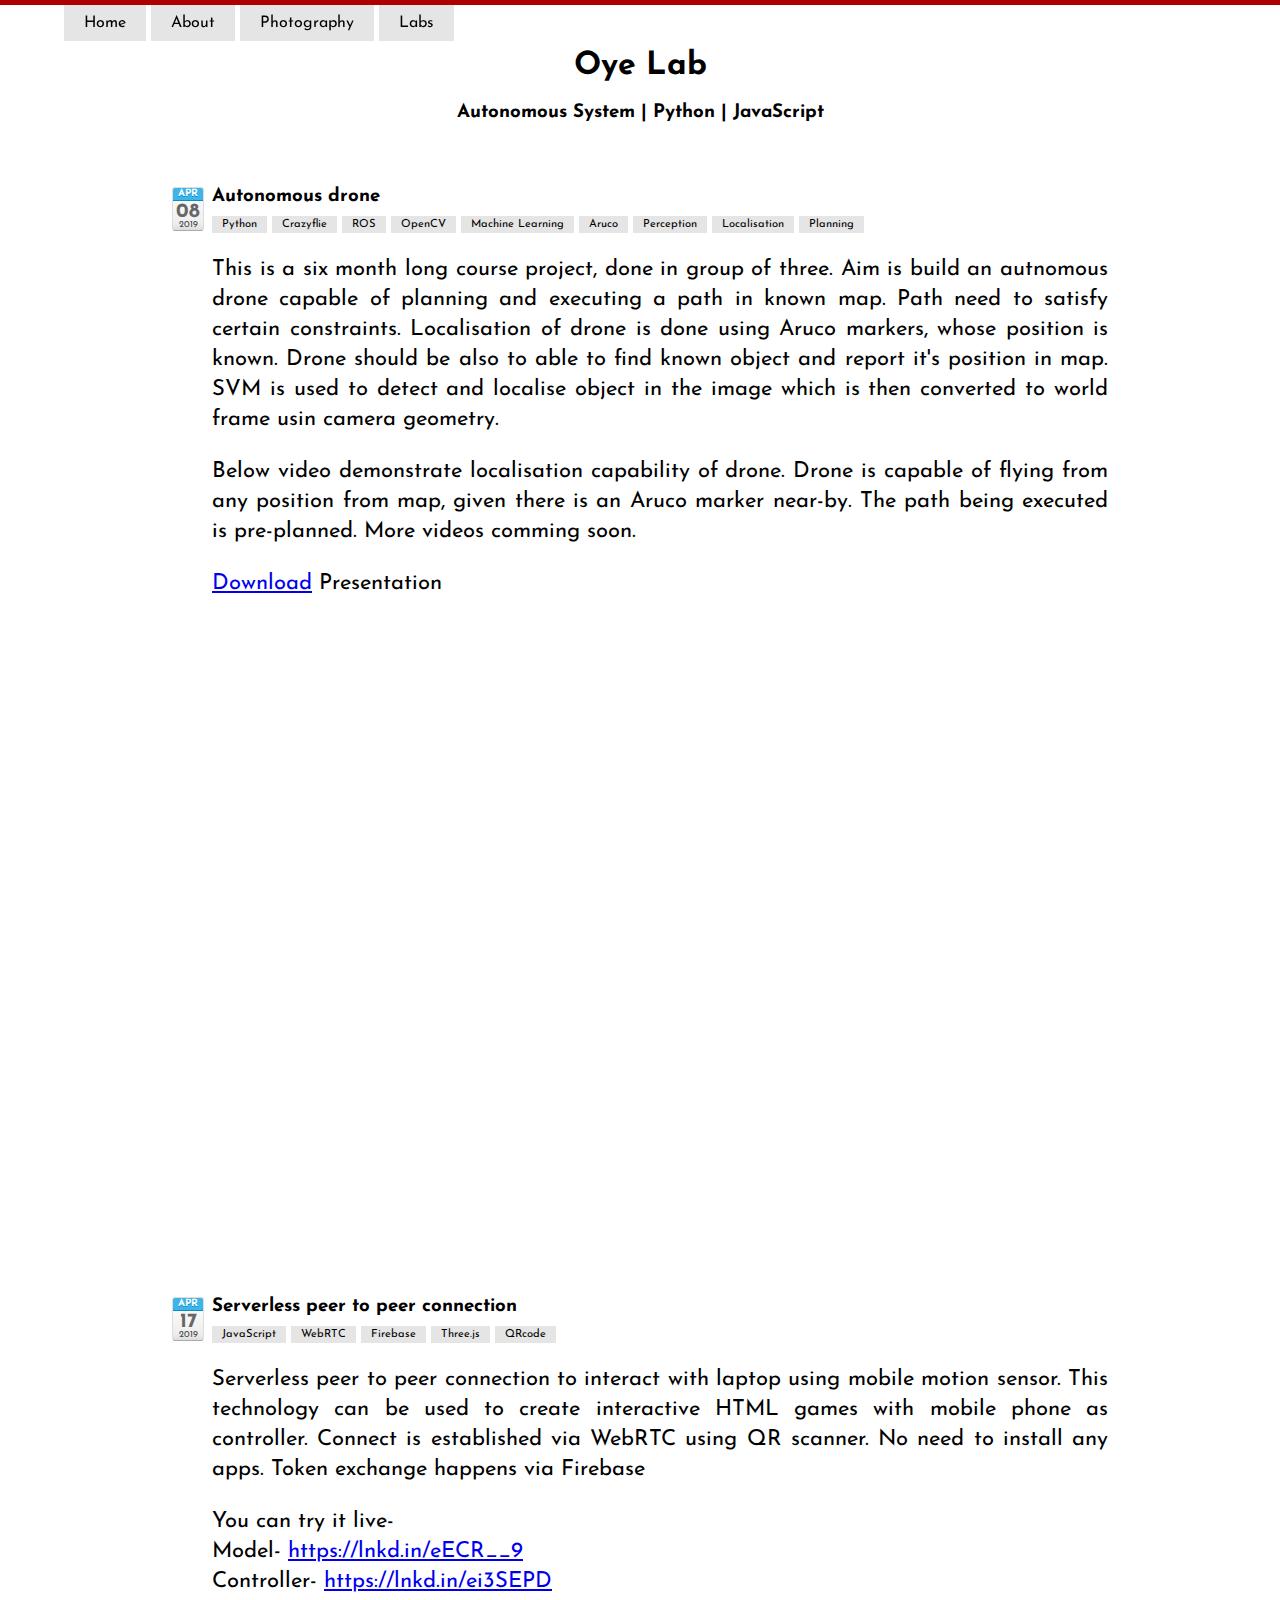
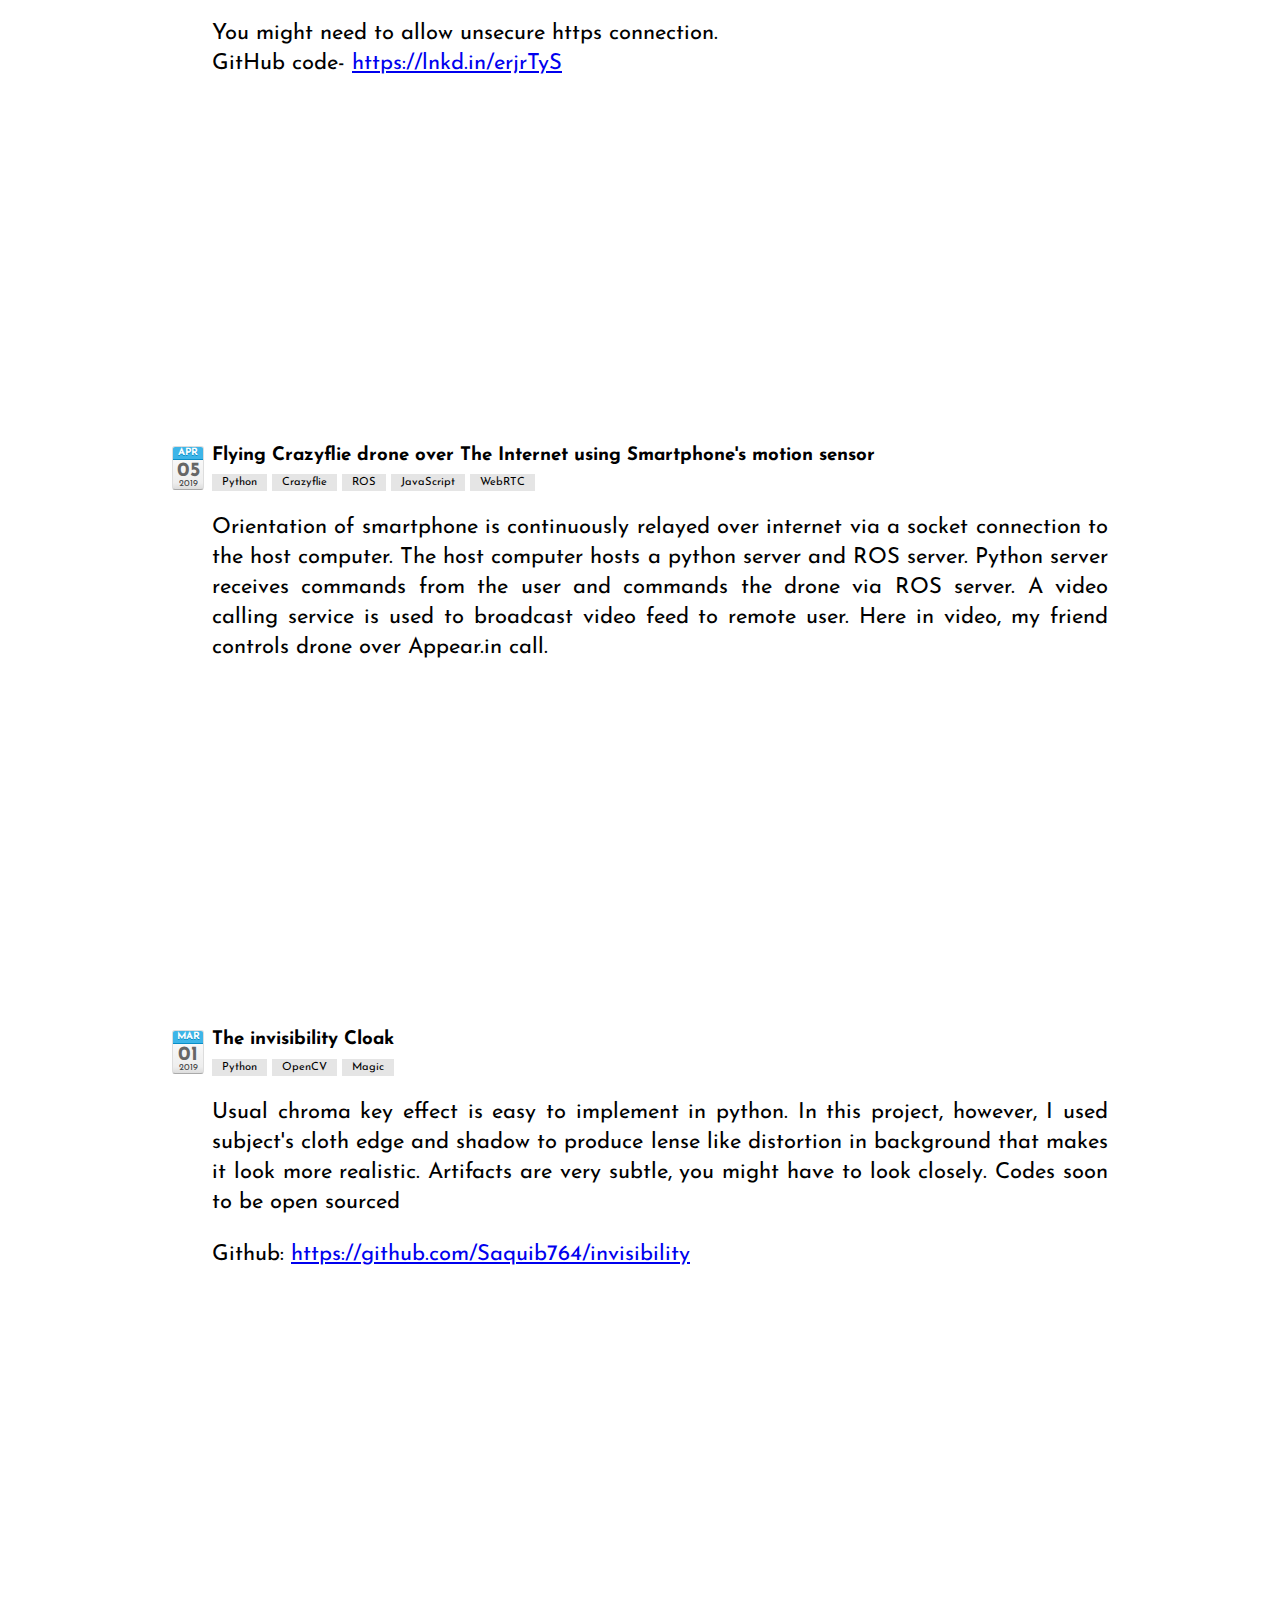
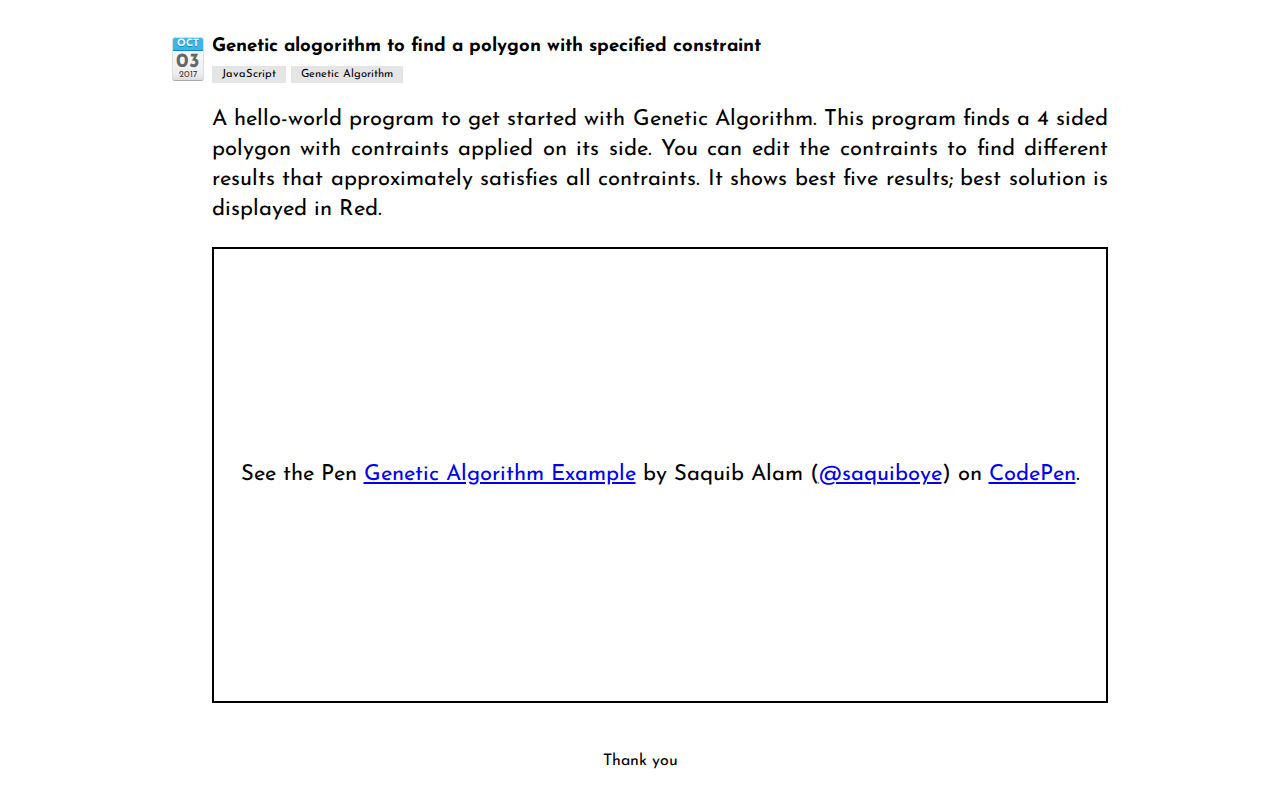
<file: index.html>
<!DOCTYPE html>

<html lang="en">
<head>
	<meta name="theme-color" content="#af0000">

    <meta name="viewport" content="width=device-width, initial-scale=1.0, maximum-scale=1.0, user-scalable=0" />

	<title>Labs Saquib Alam</title>
	<link rel="stylesheet" href="css/index.css" type="text/css" media="screen" title="no title" charset="utf-8" />
	<link rel="stylesheet" href="css/knowme.css" type="text/css" media="screen" title="no title" charset="utf-8" />
	<link rel="stylesheet" href="css/labs.css" type="text/css" media="screen" title="no title" charset="utf-8" />
	<link rel="stylesheet" href="https://use.fontawesome.com/releases/v5.5.0/css/all.css" integrity="sha384-B4dIYHKNBt8Bc12p+WXckhzcICo0wtJAoU8YZTY5qE0Id1GSseTk6S+L3BlXeVIU" crossorigin="anonymous">


</head>

<body>
	<div class="container1">
		<h1 style="text-align: center; margin-top: 50px;">Oye Lab</h1>
		<h3 style="text-align: center;">Autonomous System | Python | JavaScript</h3>
		<br/>

		<div class="projectItem">
			<div class="dateBox">
				<span class="month">Apr</span>
				<span class="day">08</span>
				<span class="year">2019</span>
			</div>
			<h3>Autonomous drone</h3>
			<div class="tag">
				<span>Python</span>
				<span>Crazyflie</span>
				<span>ROS</span>
				<span>OpenCV</span>
				<span>Machine Learning</span>
				<span>Aruco</span>
				<span>Perception</span>
				<span>Localisation</span>
				<span>Planning</span>
			</div>
			<p>This is a six month long course project, done in group of three. Aim is build an autnomous drone capable of planning and executing a path in known map. Path need to satisfy certain constraints. Localisation of drone is done using Aruco markers, whose position is known. Drone should be also to able to find known object and report it's position in map. SVM is used to detect and localise object in the image which is then converted to world frame usin camera geometry.</p>
			<p>Below video demonstrate localisation capability of drone. Drone is capable of flying from any position from map, given there is an Aruco marker near-by.  The path being executed is pre-planned. More videos comming soon. </p>
			<p><a target="_blank" href="/docs/pras2018.pdf">Download</a> Presentation</p>

			<iframe width="560" height="315" src="https://www.youtube.com/embed/LxrwtH2HTXU" frameborder="0" allow="accelerometer; autoplay; encrypted-media; gyroscope; picture-in-picture" allowfullscreen></iframe>
			<br>
			<iframe width="560" height="315" src="https://www.youtube.com/embed/JBJQxv_AkvA" frameborder="0" allow="accelerometer; autoplay; encrypted-media; gyroscope; picture-in-picture" allowfullscreen></iframe>
		</div>

		<div class="projectItem">
			<div class="dateBox">
				<span class="month">Apr</span>
				<span class="day">17</span>
				<span class="year">2019</span>
			</div>
			<h3>Serverless peer to peer connection</h3>
			<div class="tag">
				<span>JavaScript</span>
				<span>WebRTC</span>
				<span>Firebase</span>
				<span>Three.js</span>
				<span>QRcode</span>
			</div>
			<p>Serverless peer to peer connection to interact with laptop using mobile motion sensor. This technology can be used to create interactive HTML games with mobile phone as controller. Connect is established via WebRTC using QR scanner. No need to install any apps. Token exchange happens via Firebase</p>
			<p>
				You can try it live- <br>
				Model- <a href="https://lnkd.in/eECR__9"> https://lnkd.in/eECR__9</a><br>
				Controller- <a href="https://lnkd.in/ei3SEPD"> https://lnkd.in/ei3SEPD</a>
			</p>
			<p>You might need to allow unsecure https connection.<br>
				GitHub code- <a href="https://lnkd.in/erjrTyS">https://lnkd.in/erjrTyS</a>

			</p>

			<iframe width="560" height="315" src="https://youtube.com/embed/GenRmy69HPg" frameborder="0" allow="accelerometer; autoplay; encrypted-media; gyroscope; picture-in-picture" allowfullscreen></iframe>
		</div>

		<div class="projectItem">
			<div class="dateBox">
				<span class="month">Apr</span>
				<span class="day">05</span>
				<span class="year">2019</span>
			</div>
			<h3>Flying Crazyflie drone over The Internet using Smartphone's motion sensor</h3>
			<div class="tag">
				<span>Python</span>
				<span>Crazyflie</span>
				<span>ROS</span>
				<span>JavaScript</span>
				<span>WebRTC</span>
			</div>
			<p>Orientation of smartphone is continuously relayed over internet via a socket connection to the host computer. The host computer hosts a python server and ROS server. Python server receives commands from the user and commands the drone via ROS server. A video calling service is used to broadcast video feed to remote user. Here in video, my friend controls drone over Appear.in call.</p>

			<iframe width="560" height="315" src="https://www.youtube.com/embed/3TlEUlyPReI" frameborder="0" allow="accelerometer; autoplay; encrypted-media; gyroscope; picture-in-picture" allowfullscreen></iframe>
		</div>

		<div class="projectItem">
			<div class="dateBox">
				<span class="month">Mar</span>
				<span class="day">01</span>
				<span class="year">2019</span>
			</div>
			<h3>The invisibility Cloak</h3>
			<div class="tag">
				<span>Python</span>
				<span>OpenCV</span>
				<span>Magic</span>
			</div>
			<p>Usual chroma key effect is easy to implement in python. In this project, however, I used subject's cloth edge and shadow to produce lense like distortion in background that makes it look more realistic. Artifacts are very subtle, you might have to look closely. Codes soon to be open sourced</p>
			<p>Github: <a target="_blank" href="https://github.com/Saquib764/invisibility">https://github.com/Saquib764/invisibility</a></p>

			<iframe width="560" height="315" src="https://www.youtube.com/embed/Rox3RDxOx3Q" frameborder="0" allow="accelerometer; autoplay; encrypted-media; gyroscope; picture-in-picture" allowfullscreen></iframe>
		</div>


		<div class="projectItem">
			<div class="dateBox">
				<span class="month">Oct</span>
				<span class="day">03</span>
				<span class="year">2017</span>
			</div>
			<h3>Genetic alogorithm to find a polygon with specified constraint</h3>
			<div class="tag">
				<span>JavaScript</span>
				<span>Genetic Algorithm</span>
			</div>
			<p>A hello-world program to get started with Genetic Algorithm. This program finds a 4 sided polygon with contraints applied on its side. You can edit the contraints to find different results that approximately satisfies all contraints. It shows best five results; best solution is displayed in Red.</p>

			<p class="codepen" data-height="456" data-theme-id="0" data-default-tab="js,result" data-user="saquiboye" data-slug-hash="MEOWjy" style="height: 456px; box-sizing: border-box; display: flex; align-items: center; justify-content: center; border: 2px solid; margin: 1em 0; padding: 1em;" data-pen-title="Genetic Algorithm Example">
				<span>See the Pen <a href="https://codepen.io/saquiboye/pen/MEOWjy/">
				Genetic Algorithm Example</a> by Saquib Alam (<a href="https://codepen.io/saquiboye">@saquiboye</a>)
				on <a href="https://codepen.io">CodePen</a>.</span>
			</p>
			<script async src="https://static.codepen.io/assets/embed/ei.js"></script>
		</div>


		<div class="footer" style="text-align: center;">Thank you</div>
	</div>


	<div class="social">
		<!-- <span>Get in touch</span><br> -->
		<a href="https://www.linkedin.com/in/saquiboye" target="_blank" class="fab fa-linkedin"></a>
		<a href="https://www.fb.com/saquibiitb" target="_blank" class="fab fa-facebook"></a>
		<a href="https://www.instagram.com/saquiboye/" target="_blank" class="fab fa-instagram"></a>
		<a href="https://github.com/Saquib764" target="_blank" class="fab fa-github"></a>
	</div>
	<div class="border"></div>
	<div class="menu">
		<a href="/">Home</a>
		<a href="/#about">About</a>
		<a href="/#photography">Photography</a>
		<a href="/labs">Labs</a>
	</div>

</body>

<script src="js/index.js"></script>
</html>
<script>
  (function(i,s,o,g,r,a,m){i['GoogleAnalyticsObject']=r;i[r]=i[r]||function(){
  (i[r].q=i[r].q||[]).push(arguments)},i[r].l=1*new Date();a=s.createElement(o),
  m=s.getElementsByTagName(o)[0];a.async=1;a.src=g;m.parentNode.insertBefore(a,m)
  })(window,document,'script','https://www.google-analytics.com/analytics.js','ga');

  ga('create', 'UA-104247270-1', 'auto');
  ga('send', 'pageview');

</script>
</file>
<file: css/index.css>
@import url('https://fonts.googleapis.com/css?family=Josefin+Sans:400,700');
body{
	margin: 0;
	padding: 0;
	font-family: 'Josefin Sans', sans-serif;
	background: rgba(20,10,10,1);
	color: white;
	padding-bottom: 150px;
}
div.container{
	width: 100%;
	padding-top: 20vh;
}

div.menu{
	position: fixed;
	top: 5px;
	left: 5%;
	z-index: 10;
	padding-bottom: 60px;
}
div.menu.shadow-black{
	background-image: linear-gradient(rgba(20,10,10,1), rgba(20,10,10,1), rgba(0,0,0,0));
}
div.menu>span, div.menu>a{
	text-decoration: none;
	padding: 10px 20px;
	background: rgba(255,255,255, 0.1);
	margin-right: 5px;
	transition: 0.5s padding-top;
	float: left;
	display: inline-block;
	color: inherit;
}
div.menu>span:hover, div.menu>a:hover{
	padding-top: 20px;
	cursor: pointer;
}

div.border{
	height: 5px;
	width: 100%;
	background-color: #af0000;
	position: fixed;
	top: 0px;
	z-index: 10;
}

div.social{
	position: absolute;
	bottom: 10vh;
	left: 5vw;
	z-index: 10;
}

div.social .fab {
	width: 30px;
	font-size: 30px;
	margin-right: 4px;
	text-align: center;
	text-decoration: none;
	opacity: 0.8;
	/*background: white;*/
	color: white;
	padding: 3px 5px;
}
div.social .fab:hover{
	opacity: 1;
}

div.landing{
	width: 100%;
	height: 100vh;
	font-family: 'Josefin Sans', sans-serif;
}
div.landing::before{
	content: " ";
	width: 100%;
	height: 100vh;
	position: absolute;
	background-image: url("../images/landing_laptop.jpg");
	filter: grayscale(0.9);
	background-size: cover;
}
div.landing::after{
	content: " ";
	width: 100%;
	height: 25vh;
	position: absolute;
	top: 75vh;
	z-index: 5;
	background-image: linear-gradient(rgba(0,0,0,0), rgba(20,10,10,1));
}
div.landing>div.contain-all{
	position: relative;
	width: 100%;
	height: 100%;
	background: rgba(0,0,0,0.2);
}

div.landing div.landing-holder{
	/*border-top: 5px solid #af0000;*/
	padding-top: 35vh;
	padding-left: 5%;
	text-align: left;
	color: white;
	text-transform: uppercase;
	font-size: 20px;
}
div.landing div.landing-holder>div.info {
	border-left: 5px solid;
	padding-bottom: 0px;
}
div.landing div.landing-holder span{
	display: block;
	padding: 10px;
}
div.landing div.landing-holder span.name{
	font-weight: bold;
	font-size: 70px;
}

div.landing div.landing-holder span.skill{
	color: rgb(0,0,0, 0.8);
	background: white;
	width: fit-content;
}

div.landing a.know{
	border-left: 3px solid;
	text-decoration: none;
	margin-top: 40px;
	display: inline-block;
	color: white;
	background-color: black;
	padding: 15px;
	line-height: 30px;
	position: relative;
}
div.landing a.know::after{
	content: " ";
	width: 0;
	height: 0;
	left: 100%;
	top: 0;
	position: absolute;
	border-left: 0px solid black;
	border-top: 30px solid transparent;
	border-bottom: 30px solid transparent;
	transition: border-left 0.2s;
}
div.landing a.know:hover::after{
	border-left: 30px solid black;
}
div.landing a.know>span{
	display: inline-block;
}

.mobile-only{
	display: none !important;
}



div#about>div{
	margin: auto;
	width: 70vw;
	min-width: 600px;
	position: relative;
	display: flex;
}

div .title{
	text-align: center;
	font-size: 3.5em;
}

div#about div.item{
	width: 50%;
	position: relative;
	display: inline-block;
	color: rgba(255,255,255, 0.5);
	/*float: left;*/
}
div#about div.item>div{
	margin: 10px;
	padding: 50px;
	align-items: center;
	text-align: center;
	line-height: 1.5em;
}
div#about div.item img{
	width: 200px;
	border-radius: 120px;
	opacity: 0.9;
}
div#about div.item a{
	color: rgba(255,255,255,0.7);
	font-weight: bold;
}






div#photography{
	background: black;
	color: white;
	padding-bottom: 50px;
	padding-top: 10vh;
}

div#photography>div.thumb{
	width: 70%;
	display: block;
	position: relative;
	margin: auto;
}

div#photography>div.lightbox{
	left: 0;
	top: 0;
	height: 100vh;
	width: 100vw;
	display: none;
	position: fixed;
	background: rgba(255,255,255, 0.9);
	z-index: 100;
}

div#photography div.thumb img{
	width: 32%;
	margin-bottom: 20px;
}


div#photography div.lightbox img{
	height: 80vh;
	margin: auto;
	display: block;
	margin-top: 10vh;
}



div#mobile{
	display: none;
	opacity: 0;
}


/* MOBILE CSS */
@media only screen and (orientation: portrait) {
div#mobile{
	opacity: 1;
}

.mobile-only{
	display: inherit;
}

div.landing::before{
	background-image: url("../images/landing_mobile.jpg");
}
div.menu{
	left: unset;
	width: 100%;
	text-align: center;
}
div.menu>span{
	float: unset;
}
div.menu>span:hover{
	padding-top: 10px;
}

div.landing div.landing-holder{
	/*border-top: 5px solid #af0000;*/
	padding-top: 45vh;
	width: 100%;
	padding-left: 0;
	text-align: center;
	font-size: 14px;
}
div.landing div.landing-holder>div.info {
	border-left: none;
	padding-bottom: 5px;
}
div.landing div.landing-holder span.name{
	font-size: 30px;
	padding-top: 0;
}
div.social{
	width: 100%;
	text-align: center;
	left: 0;
	top: 85vh;
}

div.landing div.landing-holder>div.skill {
	background: white;
	position: fixed;
	bottom: 0;
	text-align: left;
	width: 100%;
}

div.landing a.know::after{
	display: none;
}
div.landing a.know{
	margin-top: 20px;
	display: inline-block;
	color: white;
	background-color: black;
	padding: 5px;
	line-height: normal;
	position: relative;
}
div.landing a.know span{
	display: inline-block !important;
	padding: 0;
}



div#about>div{
	width: 100%;
	min-width: unset;
	display: table;
}
div#about div.item{
	width: 100%;
}

div#about div.item>div{
	padding: 20px;
}

div#photography>div.thumb{
	width: 90%;
}

div#photography>div.thumb img{
	width: 100%;
}

div#photography>div.lightbox{
	display: none;
}


}
</file>
<file: css/knowme.css>
@import url('https://fonts.googleapis.com/css?family=Josefin+Sans:400,700');
body, div{
	margin: 0;
	padding: 0;
	font-family: 'Josefin Sans', sans-serif;
}

div.container{
	width: 100%;
	height: 100vh;
	display: inline-block;
}

div.social{
	position: fixed;
	bottom: 5vh;
	left: 5vw;
	color: white;
	text-align: center;
}

div.social .fab {
	width: 30px;
	font-size: 30px;
	margin-right: 4px;
	text-align: center;
	text-decoration: none;
	opacity: 0.8;
	/*background: white;*/
	padding: 3px 5px;
	color: inherit;
}
div.social .fab:hover{
	opacity: 1;
}


div.container>div.menu{
	width: 20%;
	height: 100vh;
	background: black;
	float: left;
}
div.container>div.menu a{
	color: white;
	display: block;
	line-height: 60px;
	font-size: 20px;
	text-decoration: none;
	padding-left: 10px;
}
div.container>div.menu a.active{
	background: rgba(255,255,255, 0.2);
	border-left: 3px solid;
	position: relative;
}
div.container>div.menu a.active::after{
	content: " ";
	position: absolute;
	left: 100%;
	border: 30px solid transparent;
	border-left: 20px solid rgba(0,0,0,0.8);
	display: block;
	top: 0;
}
div.container>div.content{
	width: 80%;
	height: 100%;
	display: inline-block;
	background: rgba(0,0,0,0.1);
}
div.container>div.content div.page{
	display: none;
	padding-left:50px;
	padding-top: 20px;
	position: relative;
}
div.container>div.content div.page.show{
	display: block;
}


div.container>div.content div.page div.box{
	width: 300px;
	display: inline-table;
	border: 1px solid black;
	border-radius: 3px;
	margin: 5px;
	margin-bottom: 15px;
	left: 10px;
	opacity: 0;
	/*float: left;*/
	position: relative;
	transition: opacity .4s, left .4s;
}

div.container>div.content div.page.active div.box{
	left: 0;
	opacity: 1;
}

div.container>div.content div.page div.box div.top{
	padding: 10px;
	padding-top: 30px;
	padding-bottom: 10px;
	position: relative;
	top: 0;
	transition: top 0.4s;
	height: 100px;
}
div.container>div.content div.page div.box:hover div.top{
	top: -10px;
}
div.container>div.content div.page div.box img{
	display: block;
	max-width: 100%;
	max-height: 100%;
	margin: auto;
}
div.container>div.content div.page div.box a{
	text-decoration: none;
	background: black;
	display: block;
	padding: 10px;
	padding-top: 15px;
	color: white;
	height: 100px;
	font-size: 15px;
	line-height: 20px;
}

div.container>div.top-menu{
	line-height: 40px;
	display: none;
	background: black;
	padding-left: 10px;
	color: white;
}


/* MOBILE CSS */
@media only screen and (orientation: portrait) {
div.container>div.menu{
	position: absolute;
	left: -90vw;
	width: 90vw;
	z-index: 10;
	transition: left .4s;
}
div.container>div.menu.active{
	left: 0;
}

div.container>div.menu a{
	line-height: 40px;
	font-size: 18px;
}

div.container>div.menu a.active::after{
	display: none;
}

div.container>div.top-menu{
	display: block;
}

div.container>div.content{
	width: 100%;
}

div.container>div.content div.page{
	padding-left: 20px;
	padding-right: 20px;
}
div.container>div.content div.page div.box{
	width: unset;
}

div.social{
	color: black;
	width: 100%;
	bottom: 10px;
	left: 0
}

}
</file>
<file: css/labs.css>
body{
  background: transparent;
  color: black;
}
div.menu>a, div.menu>span{
  background: rgba(0,0,0,0.1);
}

span {
  display: block;
}
.projectItem {
  display: block;
  position: relative;
  margin: 0 auto;
  margin-top: 30px;
  padding: 0 0 0 40px;
  width: 70%;
}
p {
  font-size: 22px;
  line-height: 30px;
  text-align: justify;
}
.dateBox {
  display: block;
  position: absolute;
  top: 0;
  left: 0;
  width: 30px;
  margin-right: 5px;
  font-size: 10px;
  font-weight: bold;
  line-height: 11px;
  color: #444;
  text-align: center;
  text-transform: uppercase;
  background: #fafafa; /* Old browsers */
  background: -moz-linear-gradient(top,  #ffffff 0%, #eeeeee 85%, #dddddd 100%); /* FF3.6+ */
  background: -webkit-gradient(linear, left top, left bottom, color-stop(0%,#ffffff), color-stop(85%,#eeeeee), color-stop(100%,#dddddd)); /* Chrome,Safari4+ */
  background: -webkit-linear-gradient(top,  #ffffff 0%,#eeeeee 85%,#dddddd 100%); /* Chrome10+,Safari5.1+ */
  background: -o-linear-gradient(top,  #ffffff 0%,#eeeeee 85%,#dddddd 100%); /* Opera 11.10+ */
  background: -ms-linear-gradient(top,  #ffffff 0%,#eeeeee 85%,#dddddd 100%); /* IE10+ */
  background: linear-gradient(to bottom,  #ffffff 0%,#eeeeee 85%,#dddddd 100%); /* W3C */
  filter: progid:DXImageTransform.Microsoft.gradient( startColorstr='#ffffff', endColorstr='#dddddd',GradientType=0 ); /* IE6-9 */
  border: 1px solid #ddd;
  border-bottom: 1px solid #aaa;
  border-radius: 3px;
  -webkit-border-radius: 3px;
}
.day {
  position: relative;
  top: 2px;
  font-size: 20px;
  font-weight: bold;
  line-height: 20px;
  color: #666;
}
.month {
  color: #fff;
  line-height: 12px;
  background: #3DB5E8;
  border-radius: 2px 2px 0 0;
  -webkit-border-radius: 2px 2px 0 0;
  box-shadow: 0px 1px 0px #098ec7;
  -webkit-box-shadow: 0px 1px 0px #098ec7;
  text-shadow: 0px 1px 0px #098ec7;
}
.year {
  font-size: 9px;
  line-height: 10px;
  font-weight: normal;
  border-radius: 0 0 2px 2px;
  -webkit-border-radius: 0 0 2px 2px;
}
.projectItem div.tag{
  margin-top: -10px;
}
.projectItem div.tag span{
  display: inline-block;
  padding: 3px 10px;
  font-size: 0.7em;
  background: rgba(0,0,0,0.1);
  margin-top: -10px;
  position: relative;
}
.projectItem iframe{
  margin: auto;
  display: block;
}
div.footer{
  margin-top: 50px;
  margin-bottom: 20px;
}

div.social{
  color: #333333;
  left: 0px;
  top: 40%;
  bottom: auto;
}
div.social a.fab{
  display: block;
}


@media only screen and (orientation: portrait) {

.projectItem {
  width: 80%;
}
.projectItem iframe{
  width: 100%;
}

}
</file>
